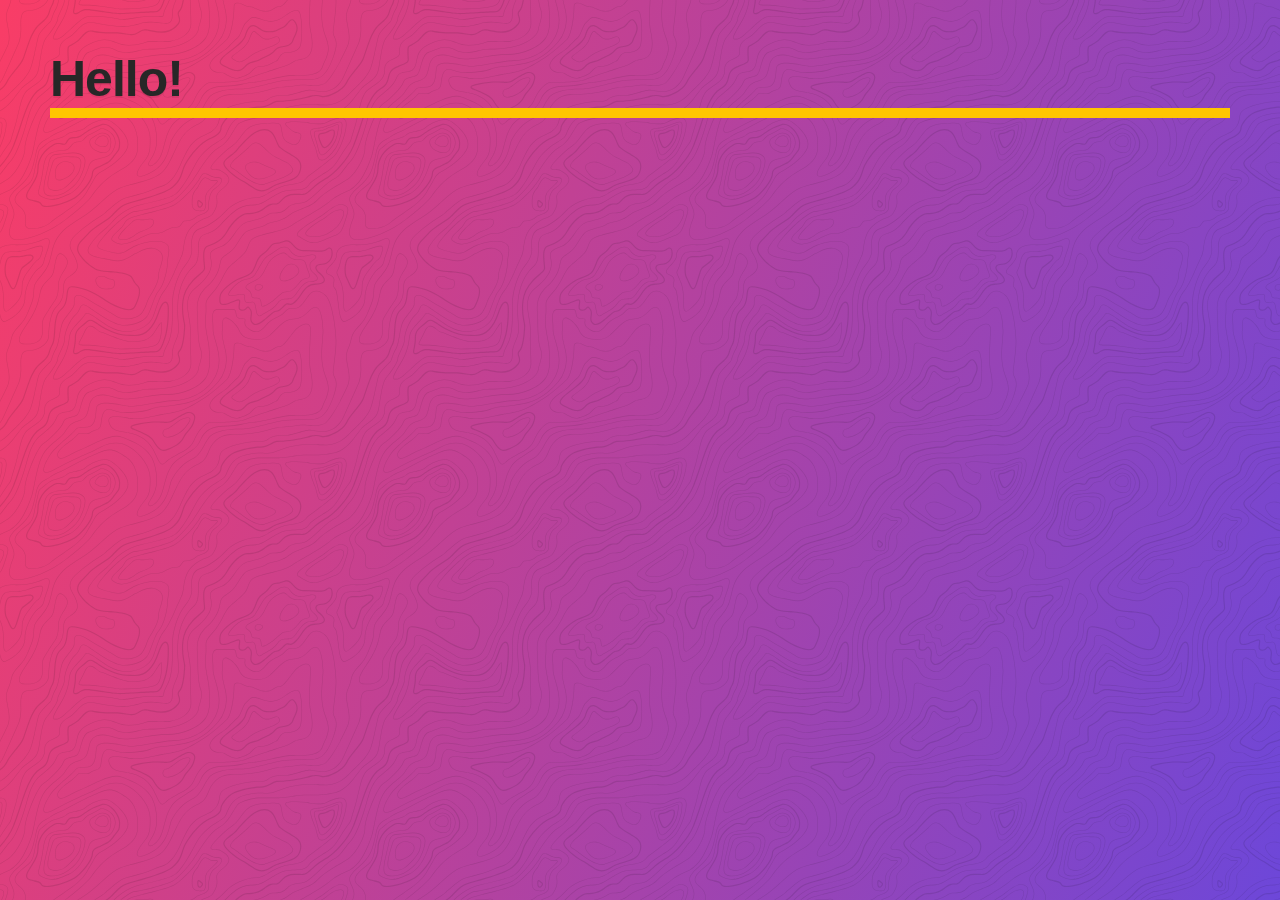
<file: css-grid/02 - Starter Files and Tooling Setup/index.html>
<!DOCTYPE html>
<html lang="en">

<head>
  <meta charset="UTF-8">
  <meta name="viewport" content="width=device-width, initial-scale=1.0">
  <link rel="stylesheet" href="../assets/style.css">
  <title>Starter Files and Tooling Setup!</title>
</head>

<style>
  p {
    font-size: 50px;
    border-bottom: 10px solid var(--yellow);
    color: var(--black);
  }
</style>

<body>
  <p>Hello!</p>
</body>

</html>
</file>
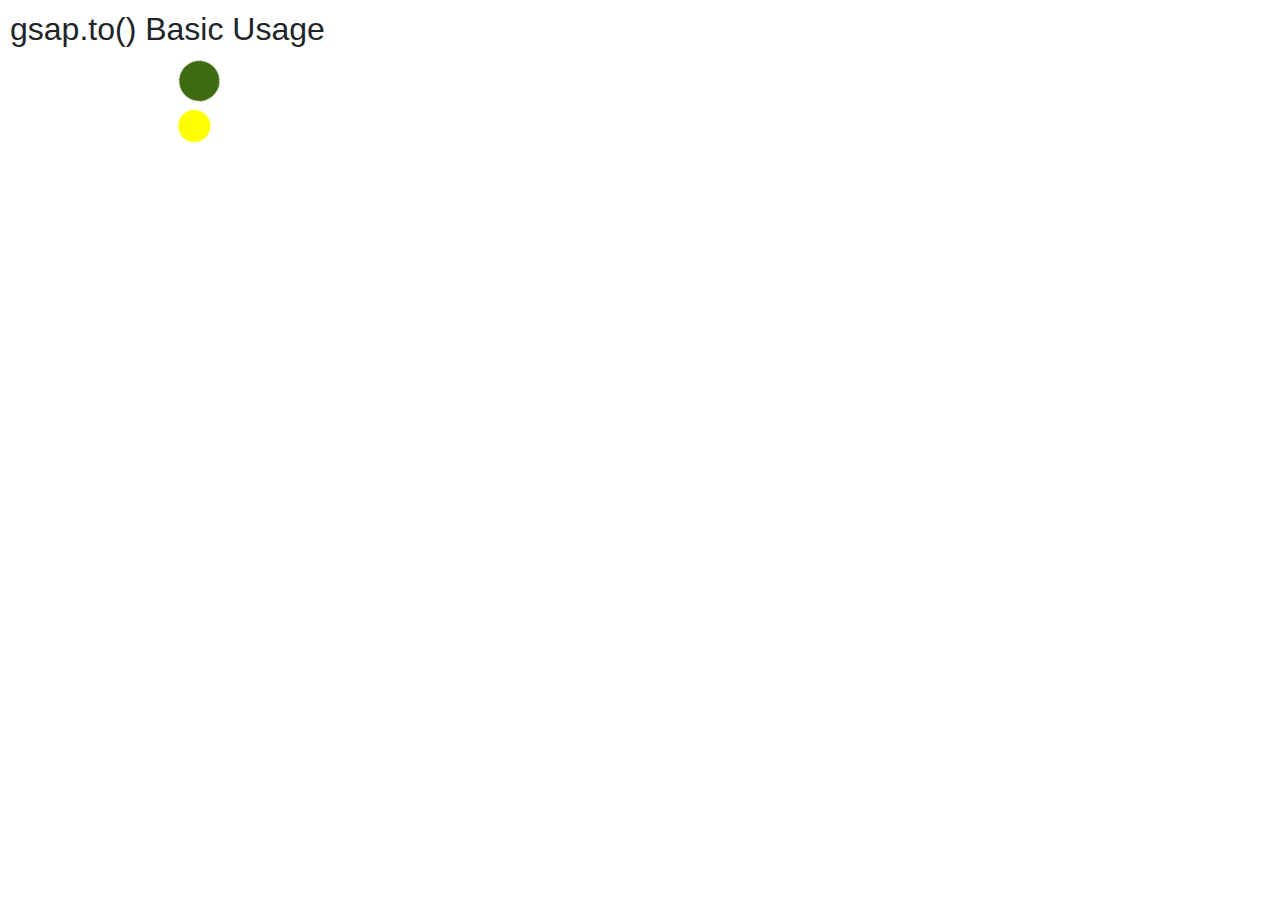
<file: gsap-simplePracticeCode/s.html>
<!DOCTYPE html>
<html lang="en">
<head>
  <meta charset="UTF-8">
  <title>Flex Panels 💪</title>
  <link href="https://stackpath.bootstrapcdn.com/bootstrap/4.4.1/css/bootstrap.min.css" rel="stylesheet" integrity="sha384-Vkoo8x4CGsO3+Hhxv8T/Q5PaXtkKtu6ug5TOeNV6gBiFeWPGFN9MuhOf23Q9Ifjh" crossorigin="anonymous">
  <link rel="stylesheet" href="s.css" />
  
   
</head>
<body>
  
    <h2 class="title">gsap.to() Basic Usage</h2>
    
    <div class="box green"></div>
    <div class="box yellow"></div>
   
    <script src="https://cdnjs.cloudflare.com/ajax/libs/gsap/3.0.5/gsap.min.js"></script>
    <script src="s.js"></script>



</body>
</html>
</file>
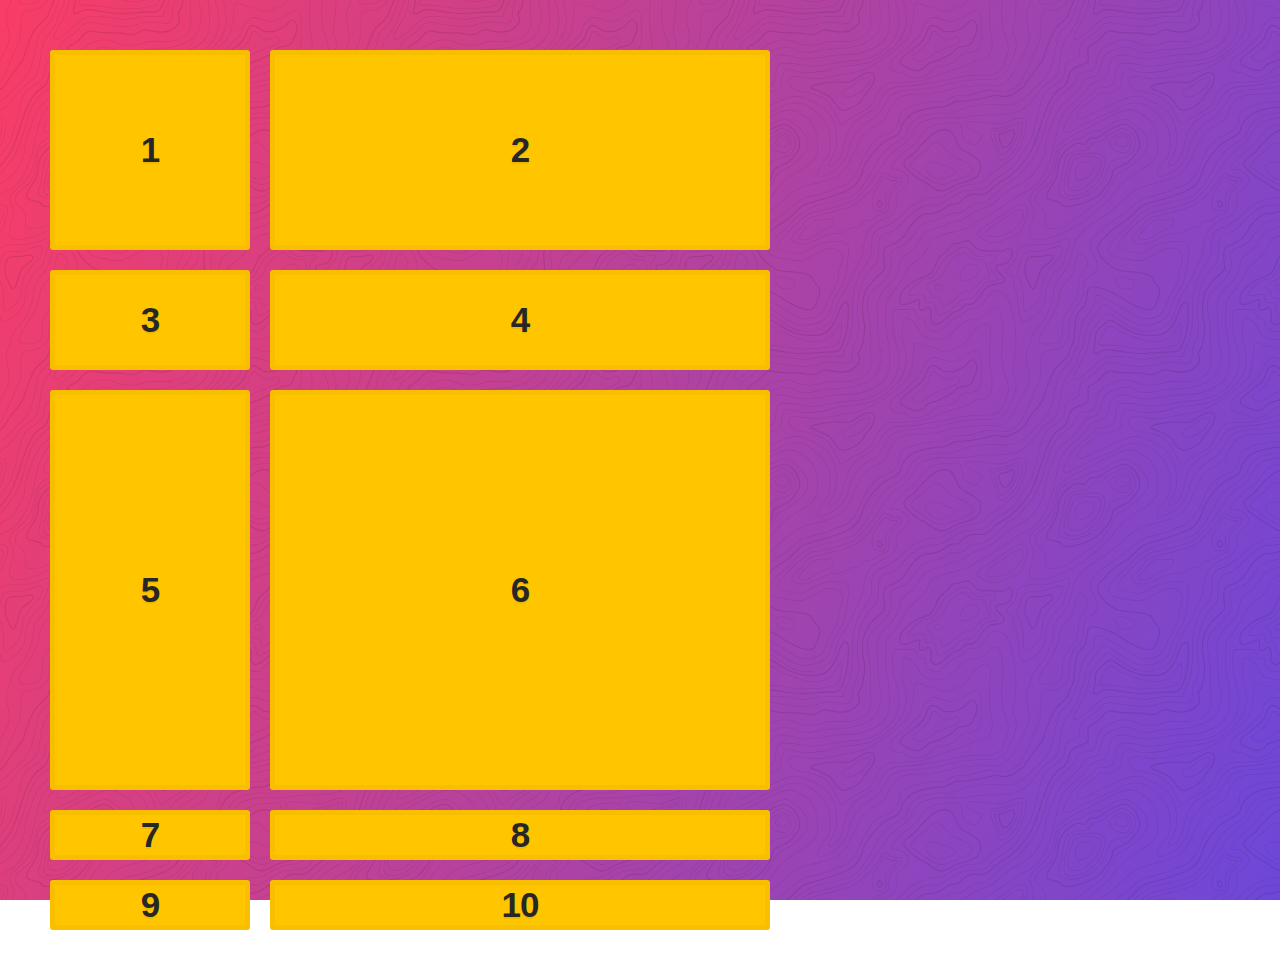
<file: css-grid/03 - CSS Grid Fundamentals/css-grid-fundamentals.html>
<!DOCTYPE html>
<html lang="en">

<head>
  <meta charset="UTF-8">
  <meta name="viewport" content="width=device-width, initial-scale=1.0">
  <link rel="stylesheet" href="../assets/style.css">
  <title>CSS Grid Fundamentals!</title>
</head>

<body>
  <div class="container">
    <div class="item">1</div>
    <div class="item">2</div>
    <div class="item">3</div>
    <div class="item">4</div>
    <div class="item">5</div>
    <div class="item">6</div>
    <div class="item">7</div>
    <div class="item">8</div>
    <div class="item">9</div>
    <div class="item">10</div>
  </div>
  <style>
    .container {
      display: grid;
      grid-template-columns: 200px 500px;
      grid-template-rows: 200px 100px 400px;
      grid-gap: 20px;
    }
  </style>
</body>

</html>
</file>
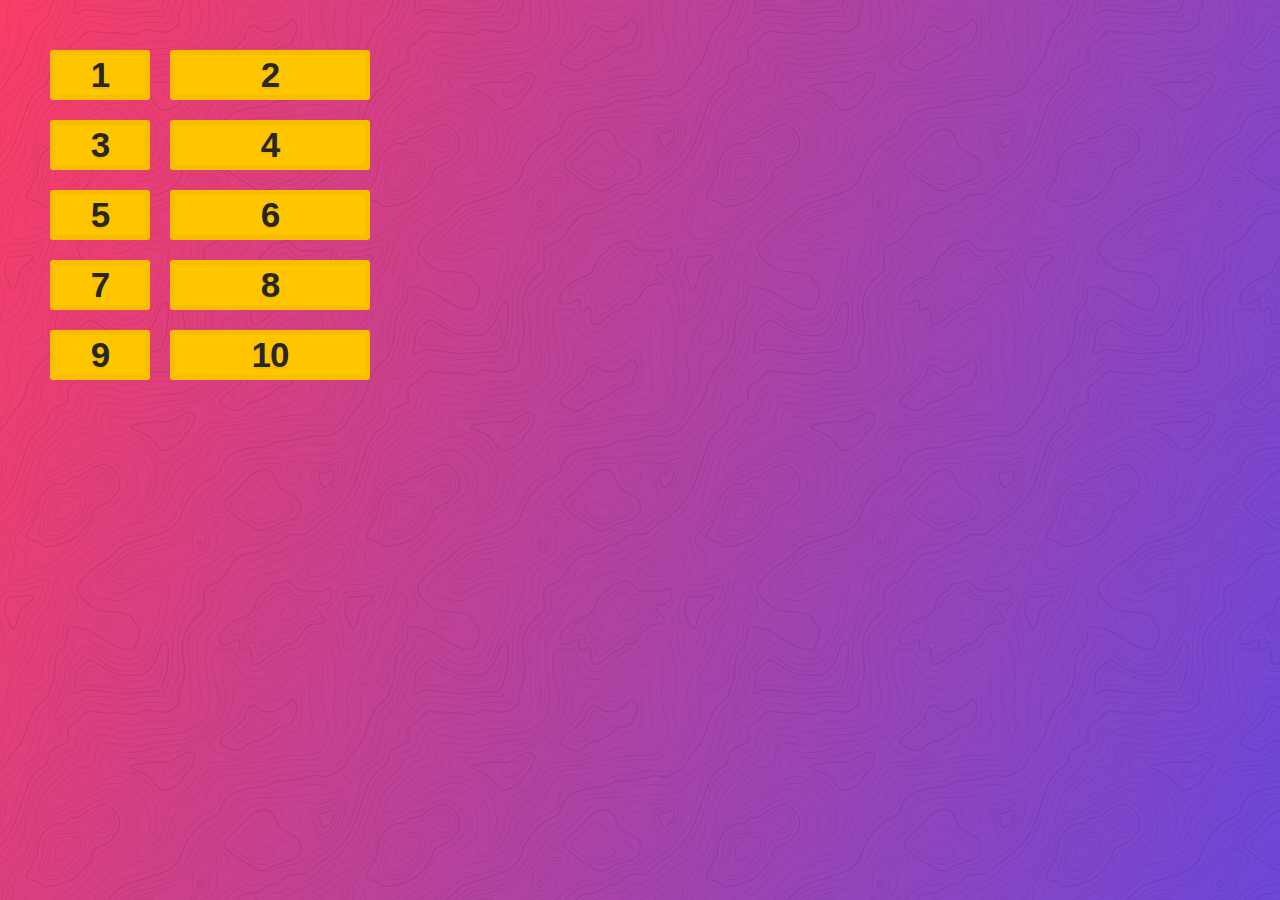
<file: css-grid/04 - CSS Grid Dev Tools/dev-tools.html>
<!DOCTYPE html>
<html lang="en">

<head>
  <meta charset="UTF-8">
  <meta name="viewport" content="width=device-width, initial-scale=1.0">
  <link rel="stylesheet" href="../assets/style.css">
  <title>CSS Grid Dev Tools!</title>
</head>

<body>
  <div class="container">
    <div class="item">1</div>
    <div class="item">2</div>
    <div class="item">3</div>
    <div class="item">4</div>
    <div class="item">5</div>
    <div class="item">6</div>
    <div class="item">7</div>
    <div class="item">8</div>
    <div class="item">9</div>
    <div class="item">10</div>
  </div>

  <style>
    .container {
      display: grid;
      grid-gap: 20px;
      grid-template-columns: 100px 200px;
    }
  </style>
</body>

</html>
</file>
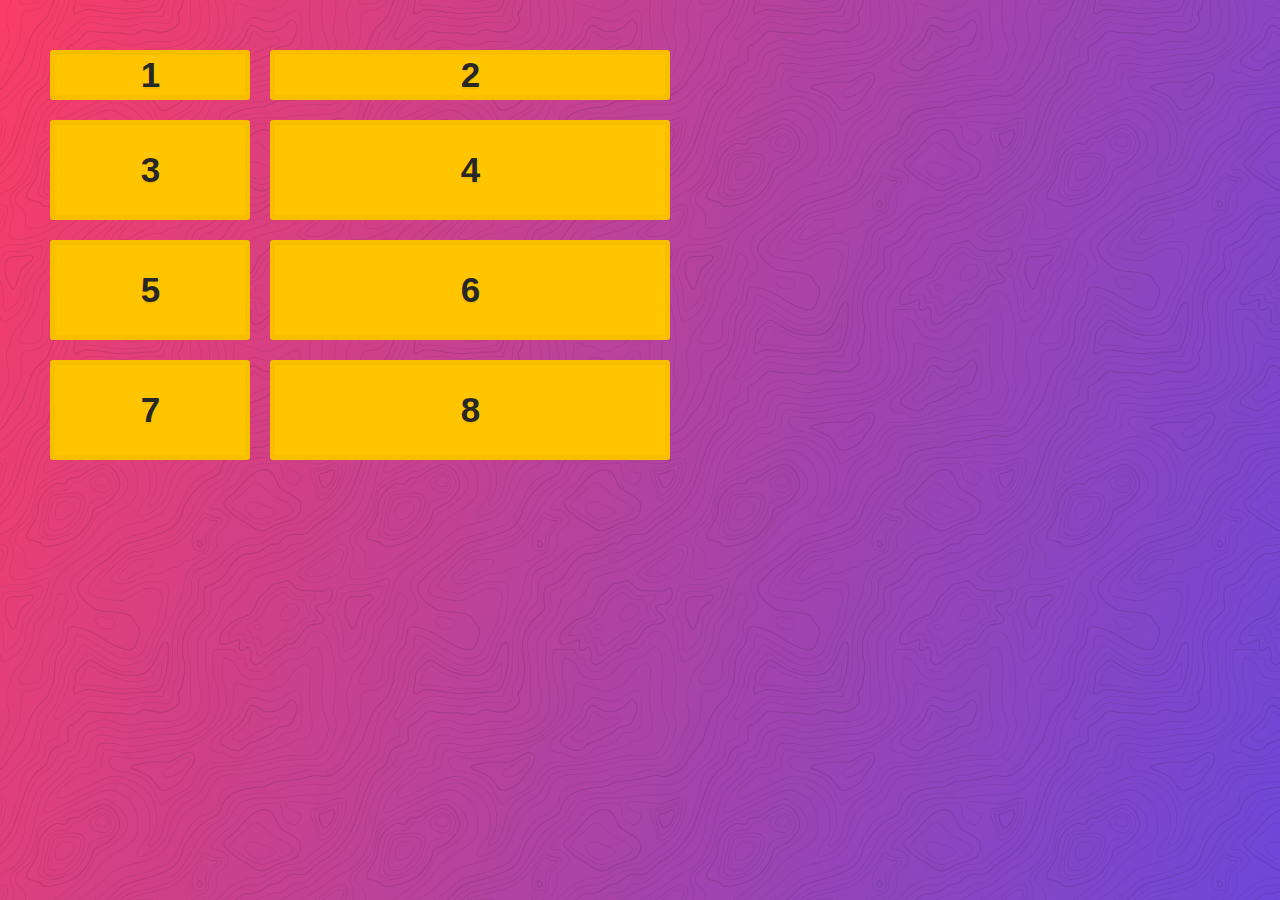
<file: css-grid/05 - CSS Grid Implicit vs Explicit Tracks/implicit-vs-explicit.html>
<!DOCTYPE html>
<html lang="en">

<head>
  <meta charset="UTF-8">
  <meta name="viewport" content="width=device-width, initial-scale=1.0">
  <link rel="stylesheet" href="../assets/style.css">
  <title>CSS Grid Implicit vs Explicit Grid Tracks!</title>
</head>

<body>
  <div class="container">
    <div class="item">1</div>
    <div class="item">2</div>
    <div class="item">3</div>
    <div class="item">4</div>
    <div class="item">5</div>
    <div class="item">6</div>
    <div class="item">7</div>
    <div class="item">8</div>
  </div>

  <style>
    .container {
      display: grid;
      grid-gap: 20px;
      grid-template-columns: 200px 400px;
      grid-template-rows: 50px 100px;
      grid-auto-rows: 100px;
      grid-auto-columns: 100px;
    }
  </style>
</body>

</html>
</file>
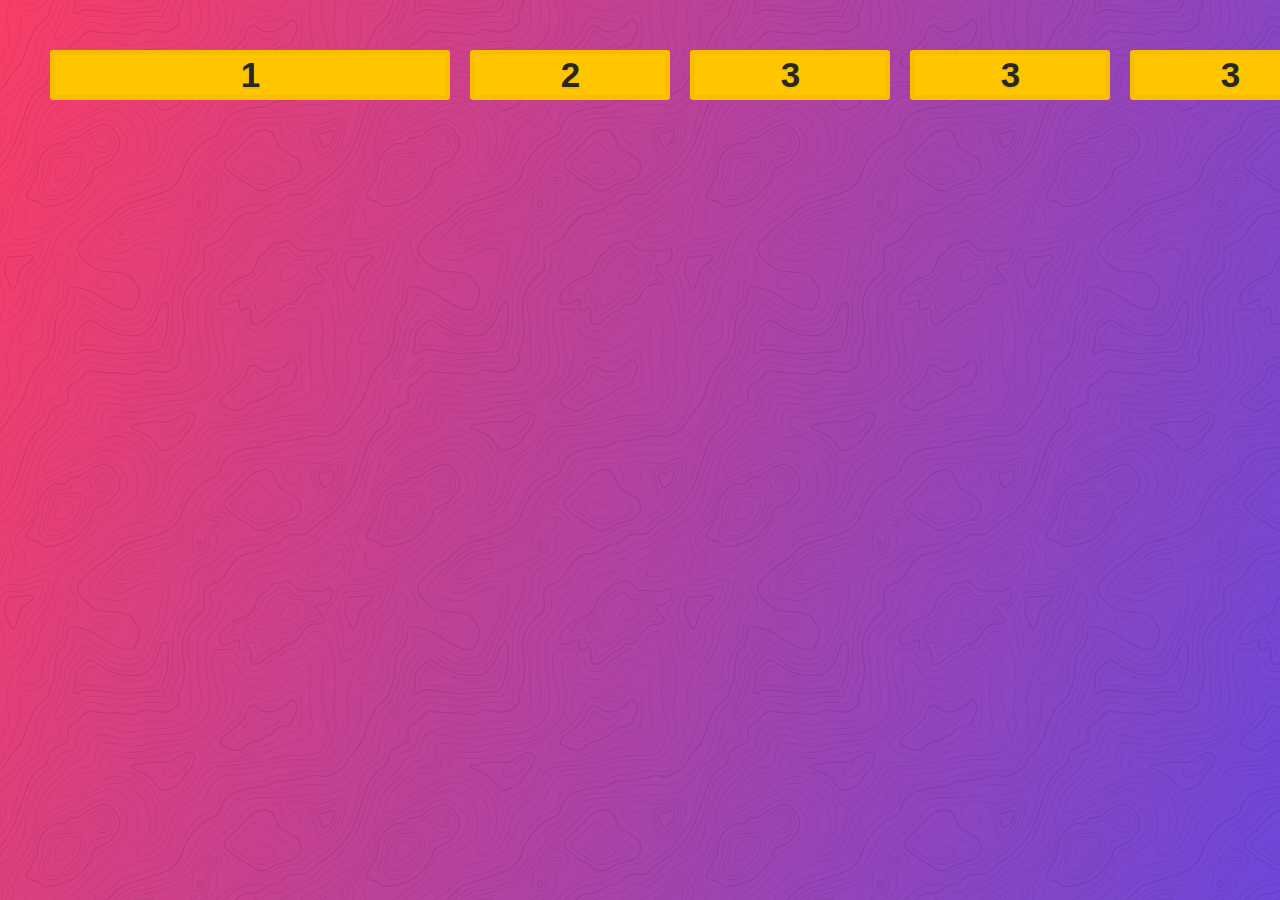
<file: css-grid/06 - CSS grid-auto-flow Explained/autoflow.html>
<!DOCTYPE html>
<html lang="en">

<head>
  <meta charset="UTF-8">
  <meta name="viewport" content="width=device-width, initial-scale=1.0">
  <link rel="stylesheet" href="../assets/style.css">
  <title>CSS grid-auto-flow Explained!</title>
</head>

<body>
  <div class="container">
    <div class="item">1</div>
    <div class="item">2</div>
    <div class="item">3</div>
    <div class="item">3</div>
    <div class="item">3</div>
    <div class="item">3</div>
    <div class="item">3</div>
    <div class="item">3</div>
    <div class="item">3</div>
    <div class="item">3</div>
    <div class="item">3</div>
    <div class="item">3</div>
    <div class="item">3</div>
    <div class="item">3</div>
  </div>

  <style>
    .container {
      display: grid;
      grid-gap: 20px;
      grid-template-columns: 400px 200px;
      grid-auto-flow: column;
      grid-auto-columns: 200px;
    }
  </style>
</body>

</html>
</file>
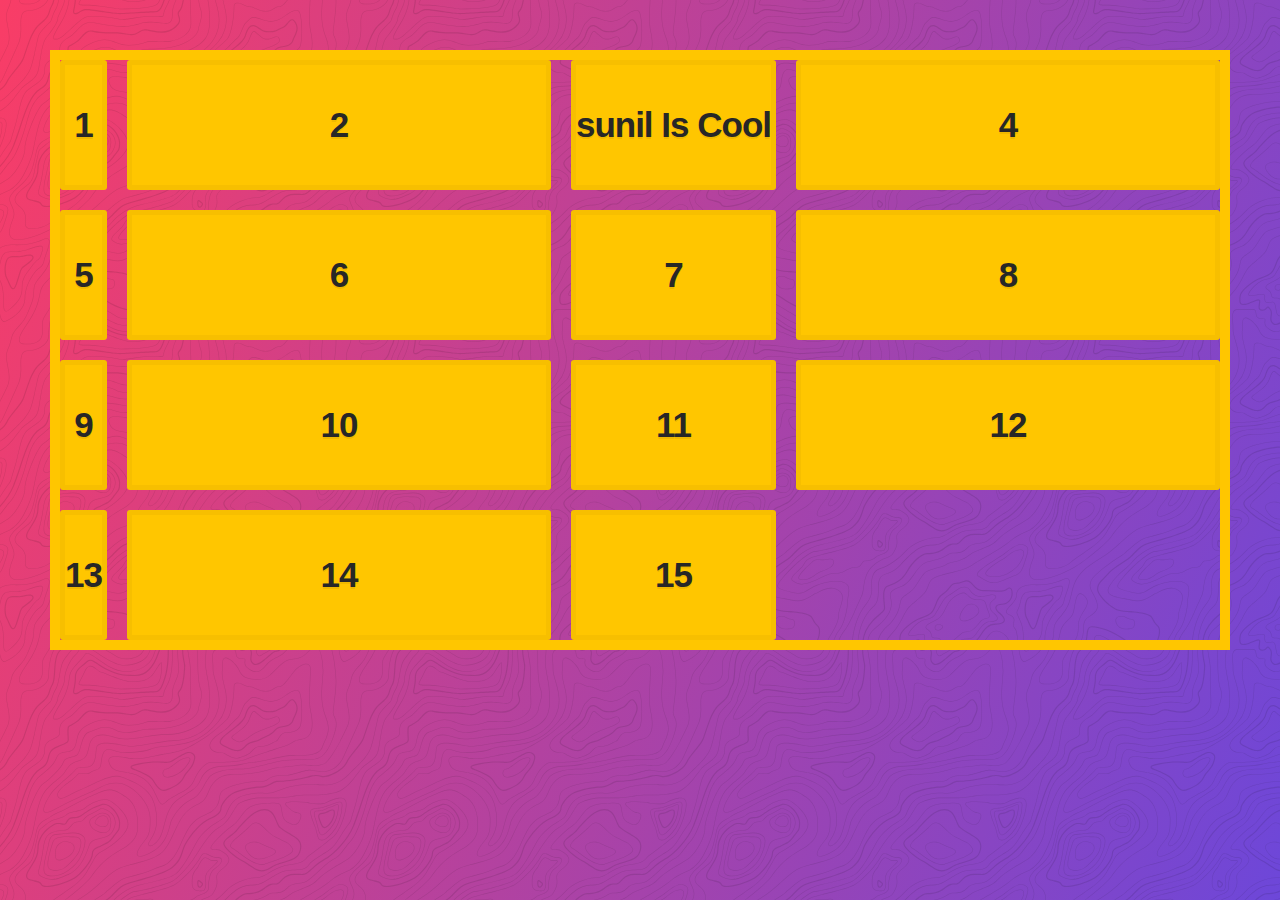
<file: css-grid/07 - Sizing tracks in CSS Grid/sizing-tracks.html>
<!DOCTYPE html>
<html lang="en">

<head>
  <meta charset="UTF-8">
  <meta name="viewport" content="width=device-width, initial-scale=1.0">
  <link rel="stylesheet" href="../assets/style.css">
  <title>Sizing Tracks in CSS Grid!</title>
</head>

<body>
  <div class="container">
    <div class="item">1</div>
    <div class="item">2</div>
    <div class="item">sunil Is Cool</div>
    <div class="item">4</div>
    <div class="item">5</div>
    <div class="item">6</div>
    <div class="item">7</div>
    <div class="item">8</div>
    <div class="item">9</div>
    <div class="item">10</div>
    <div class="item">11</div>
    <div class="item">12</div>
    <div class="item">13</div>
    <div class="item">14</div>
    <div class="item">15</div>
  </div>

  <style>
    .container {
      display: grid;
      height: 600px;
      grid-gap: 20px;
      border: 10px solid var(--yellow);
      grid-template-columns: auto 1fr auto 1fr;
    }
  </style>
</body>

</html>
</file>
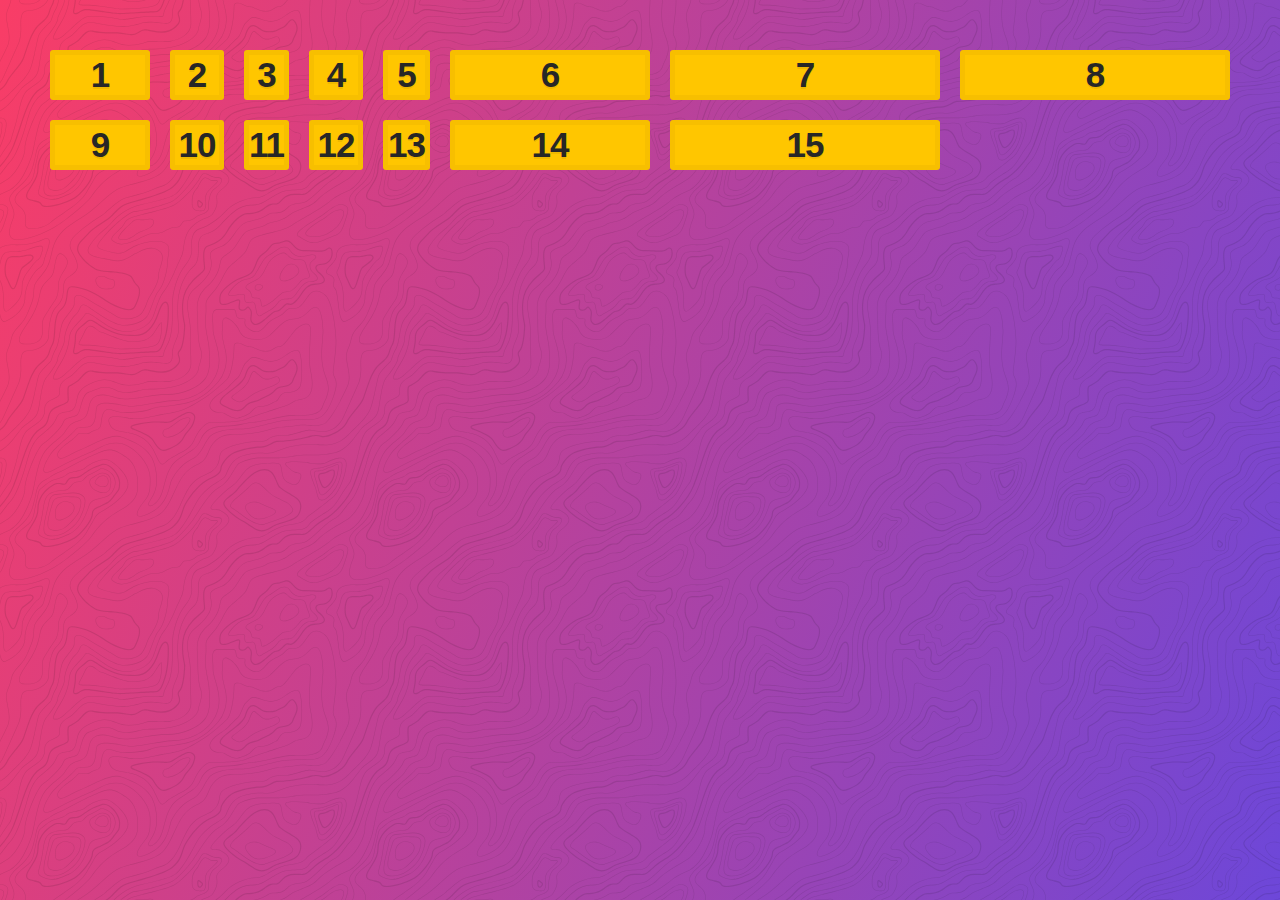
<file: css-grid/08 - CSS Grid repeat function/repeat.html>
<!DOCTYPE html>
<html lang="en">

<head>
  <meta charset="UTF-8">
  <meta name="viewport" content="width=device-width, initial-scale=1.0">
  <link rel="stylesheet" href="../assets/style.css">
  <title>CSS Grid repeat Function!</title>
</head>

<body>
  <div class="container">
    <div class="item">1</div>
    <div class="item">2</div>
    <div class="item">3</div>
    <div class="item">4</div>
    <div class="item">5</div>
    <div class="item">6</div>
    <div class="item">7</div>
    <div class="item">8</div>
    <div class="item">9</div>
    <div class="item">10</div>
    <div class="item">11</div>
    <div class="item">12</div>
    <div class="item">13</div>
    <div class="item">14</div>
    <div class="item">15</div>
  </div>

  <style>
    .container {
      display: grid;
      grid-gap: 20px;
      grid-template-columns: 100px repeat(2, 1fr auto) 200px repeat(2, 5fr);
    }
  </style>
</body>

</html>
</file>
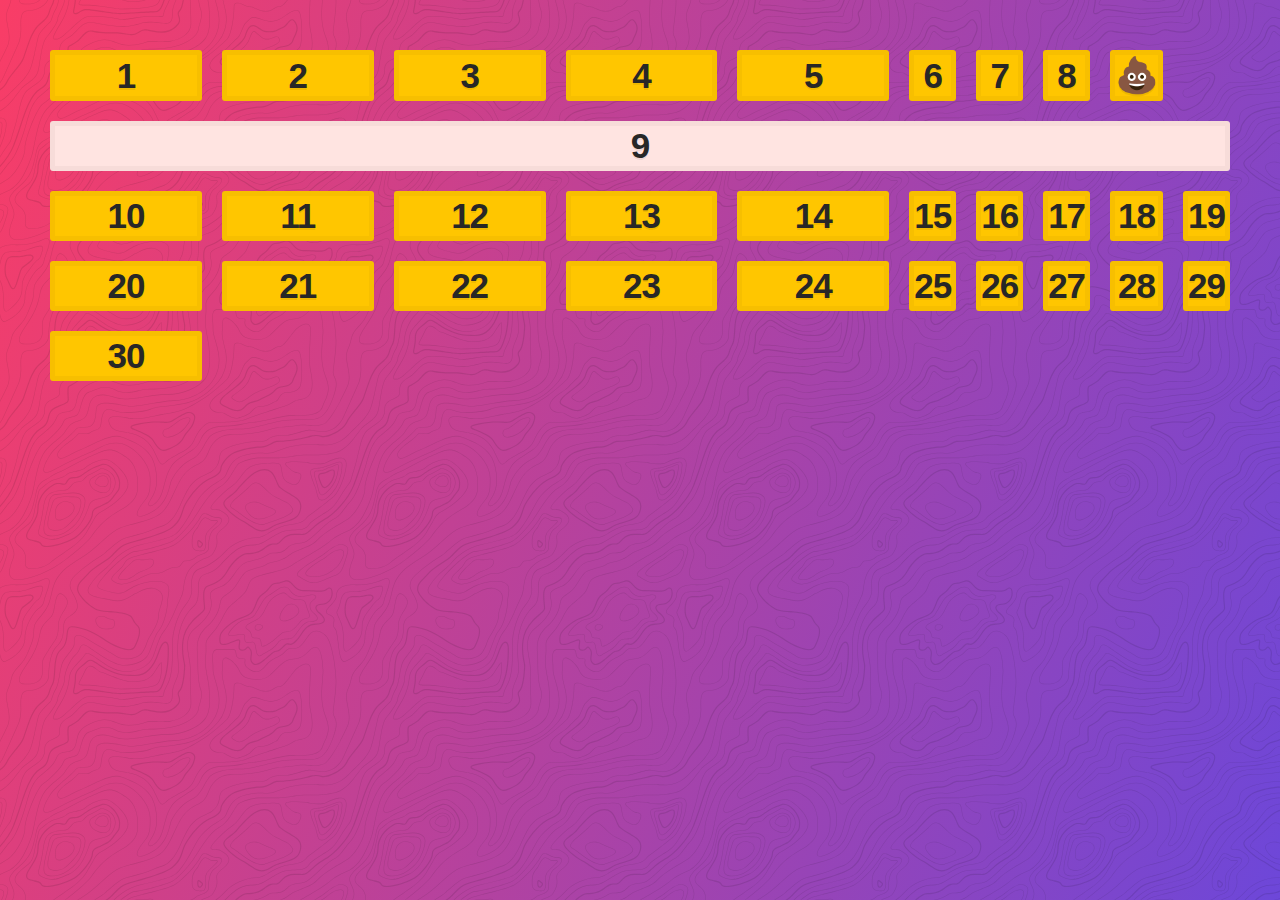
<file: css-grid/09 - Sizing Grid Items/sizing-items.html>
<!DOCTYPE html>
<html lang="en">

<head>
  <meta charset="UTF-8">
  <meta name="viewport" content="width=device-width, initial-scale=1.0">
  <link rel="stylesheet" href="../assets/style.css">
  <title>Sizing Grid Items!</title>
</head>

<body>
  <div class="container">
    <div class="item item1">1</div>
    <div class="item item2">2</div>
    <div class="item item3">3</div>
    <div class="item item4">4</div>
    <div class="item item5">5</div>
    <div class="item item6">6</div>
    <div class="item item7">7</div>
    <div class="item item8">8</div>
    <div class="item item8">💩</div>
    <div class="item item9">9</div>
    <div class="item item10">10</div>
    <div class="item item11">11</div>
    <div class="item item12">12</div>
    <div class="item item13">13</div>
    <div class="item item14">14</div>
    <div class="item item15">15</div>
    <div class="item item16">16</div>
    <div class="item item17">17</div>
    <div class="item item18">18</div>
    <div class="item item19">19</div>
    <div class="item item20">20</div>
    <div class="item item21">21</div>
    <div class="item item22">22</div>
    <div class="item item23">23</div>
    <div class="item item24">24</div>
    <div class="item item25">25</div>
    <div class="item item26">26</div>
    <div class="item item27">27</div>
    <div class="item item28">28</div>
    <div class="item item29">29</div>
    <div class="item item30">30</div>
  </div>

  <style>
    .container {
      display: grid;
      grid-gap: 20px;
      grid-template-columns: repeat(5, 1fr);
    }

    .item9 {
      background: mistyrose;
      grid-column: span 10;
      grid-row: span 2;
    }
  </style>
</body>

</html>
</file>
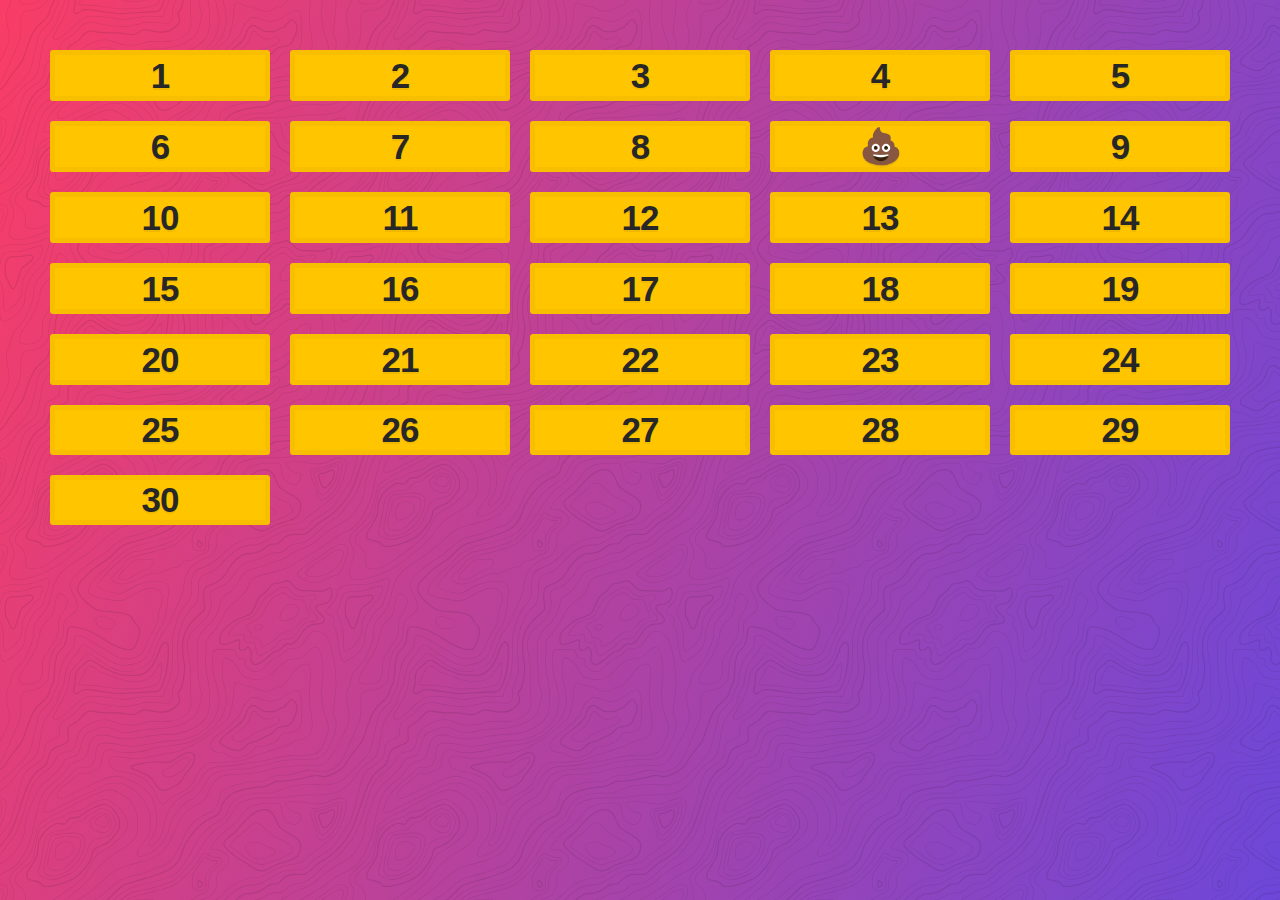
<file: css-grid/10 - Placing Grid Items/placing.html>
<!DOCTYPE html>
<html lang="en">

<head>
  <meta charset="UTF-8">
  <meta name="viewport" content="width=device-width, initial-scale=1.0">
  <link rel="stylesheet" href="../assets/style.css">
  <title>Placing Grid Items!</title>
</head>

<body>
  <div class="container">
    <div class="item item1">1</div>
    <div class="item item2">2</div>
    <div class="item item3">3</div>
    <div class="item item4">4</div>
    <div class="item item5">5</div>
    <div class="item item6">6</div>
    <div class="item item7">7</div>
    <div class="item item8">8</div>
    <div class="item poop">💩</div>
    <div class="item item9">9</div>
    <div class="item item10">10</div>
    <div class="item item11">11</div>
    <div class="item item12">12</div>
    <div class="item item13">13</div>
    <div class="item item14">14</div>
    <div class="item item15">15</div>
    <div class="item item16">16</div>
    <div class="item item17">17</div>
    <div class="item item18">18</div>
    <div class="item item19">19</div>
    <div class="item item20">20</div>
    <div class="item item21">21</div>
    <div class="item item22">22</div>
    <div class="item item23">23</div>
    <div class="item item24">24</div>
    <div class="item item25">25</div>
    <div class="item item26">26</div>
    <div class="item item27">27</div>
    <div class="item item28">28</div>
    <div class="item item29">29</div>
    <div class="item item30">30</div>
  </div>

  <style>
    .container {
      display: grid;
      grid-gap: 20px;
      grid-template-columns: repeat(5, 1fr);
      grid-template-rows: repeat(5, 1fr);
    }

    /* .poop {
      background: #BADA55;
      grid-column: span 2;
      grid-row: 1 / -1;
    } */
  </style>
</body>

</html>
</file>
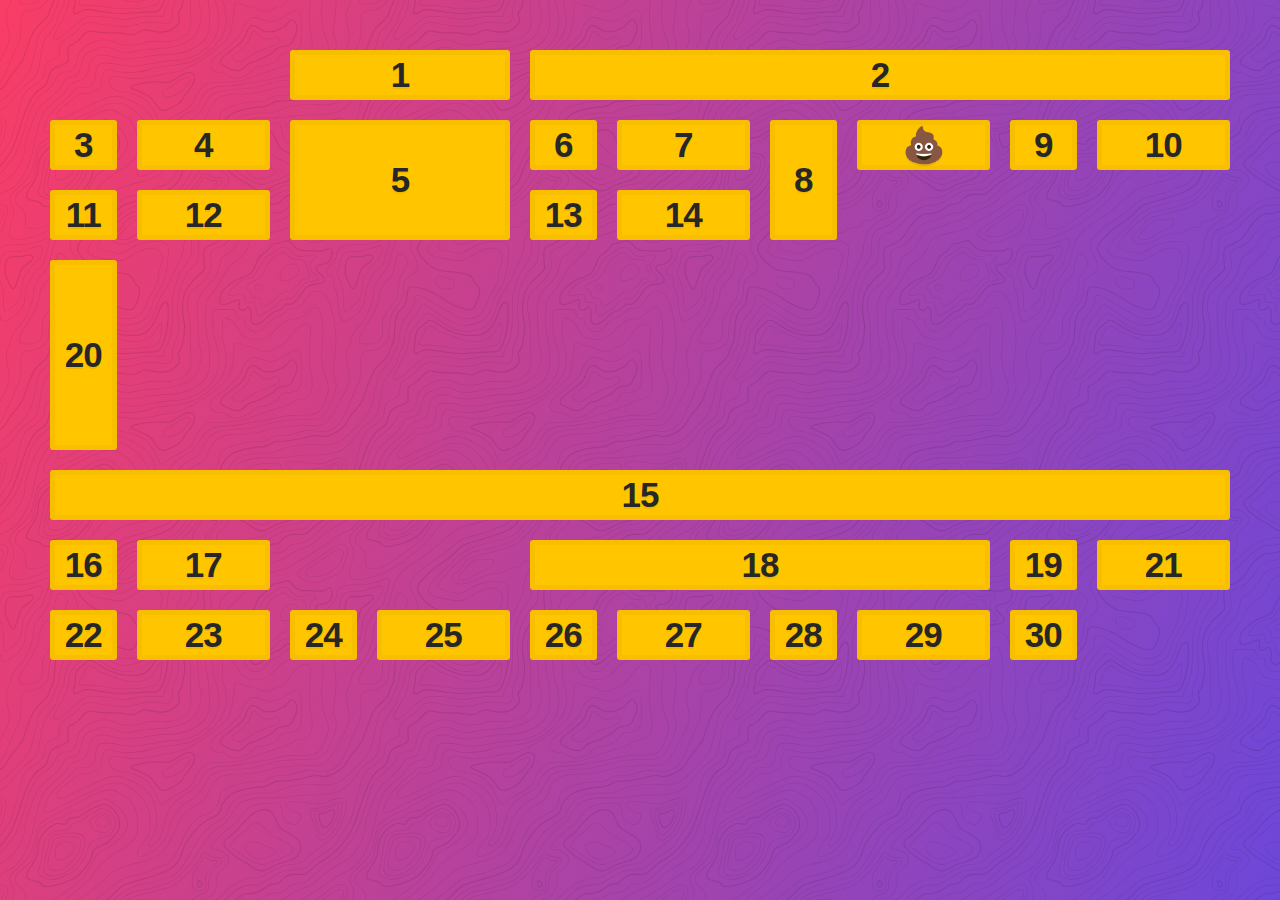
<file: css-grid/11 - Spanning and Placing Cardio/get-sweaty.html>
<!DOCTYPE html>
<html lang="en">

<head>
  <meta charset="UTF-8">
  <meta name="viewport" content="width=device-width, initial-scale=1.0">
  <link rel="stylesheet" href="../assets/style.css">
  <title>Spanning & Placing Cardio!</title>
</head>

<body>
  <div class="container">
    <div class="item item1">1</div>
    <div class="item item2">2</div>
    <div class="item item3">3</div>
    <div class="item item4">4</div>
    <div class="item item5">5</div>
    <div class="item item6">6</div>
    <div class="item item7">7</div>
    <div class="item item8">8</div>
    <div class="item poop">💩</div>
    <div class="item item9">9</div>
    <div class="item item10">10</div>
    <div class="item item11">11</div>
    <div class="item item12">12</div>
    <div class="item item13">13</div>
    <div class="item item14">14</div>
    <div class="item item15">15</div>
    <div class="item item16">16</div>
    <div class="item item17">17</div>
    <div class="item item18">18</div>
    <div class="item item19">19</div>
    <div class="item item20">20</div>
    <div class="item item21">21</div>
    <div class="item item22">22</div>
    <div class="item item23">23</div>
    <div class="item item24">24</div>
    <div class="item item25">25</div>
    <div class="item item26">26</div>
    <div class="item item27">27</div>
    <div class="item item28">28</div>
    <div class="item item29">29</div>
    <div class="item item30">30</div>
  </div>

  <style>
    .container {
      display: grid;
      grid-gap: 20px;
      /* Make the grid 10 columns wide, every other taking up twice the free space */
      grid-template-columns: repeat(5, 1fr 2fr);
      /* Make the grid have 10 explicit rows, 50px high each */
      grid-template-rows: repeat(10, 50px);
    }

    /* With Item 1, start at col 3 and go until 5 */

    .item1 {
      grid-column: 3 / 5;
    }

    /* With Item 2, start at col 5 and go until the end */

    .item2 {
      grid-column: 5 / -1;
    }

    /* Make Item 5 double span 2 cols and rows */

    .item5 {
      grid-column: span 2;
      grid-row: span 2;
    }

    /* Make Item 8 two rows high */

    .item8 {
      grid-row: span 2;
    }

    /* Make Item 15 span the entire grid width */

    .item15 {
      grid-column: 1 / -1;
    }

    /* Make item 18 span 4 widths, but end 9 */

    .item18 {
      grid-column: span 4 / 9;
    }

    /* Make item 20 start at row 4 and go for 3 */

    .item20 {
      grid-row: 4 / span 3;
    }
  </style>
</body>

</html>
</file>
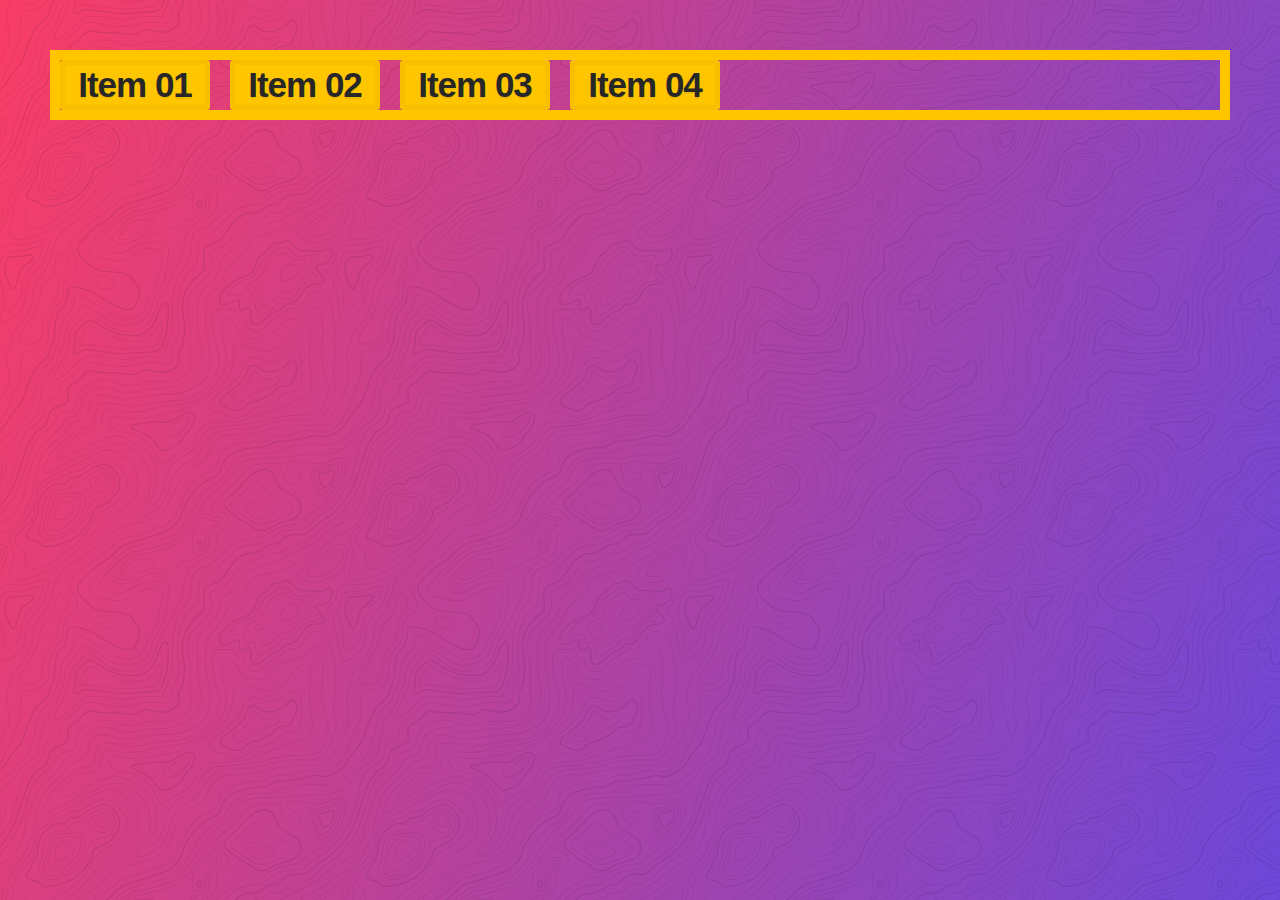
<file: css-grid/12 - auto-fit and auto-fill/auto-fit-and-auto-fill.html>
<!DOCTYPE html>
<html lang="en">

<head>
  <meta charset="UTF-8">
  <meta name="viewport" content="width=device-width, initial-scale=1.0">
  <link rel="stylesheet" href="../assets/style.css">
  <title>auto-fit and auto-fill!</title>
</head>

<body>
  <div class="container">
    <div class="item item1">Item 01</div>
    <div class="item item2">Item 02</div>
    <div class="item item3">Item 03</div>
    <div class="item item4">Item 04</div>
  </div>

  <style>
    .container {
      display: grid;
      grid-gap: 20px;
      border: 10px solid var(--yellow);
      grid-template-columns: repeat(auto-fit, 150px);
    }

    .item4 {
      grid-column-end: -1;
    }
  </style>
</body>

</html>
</file>
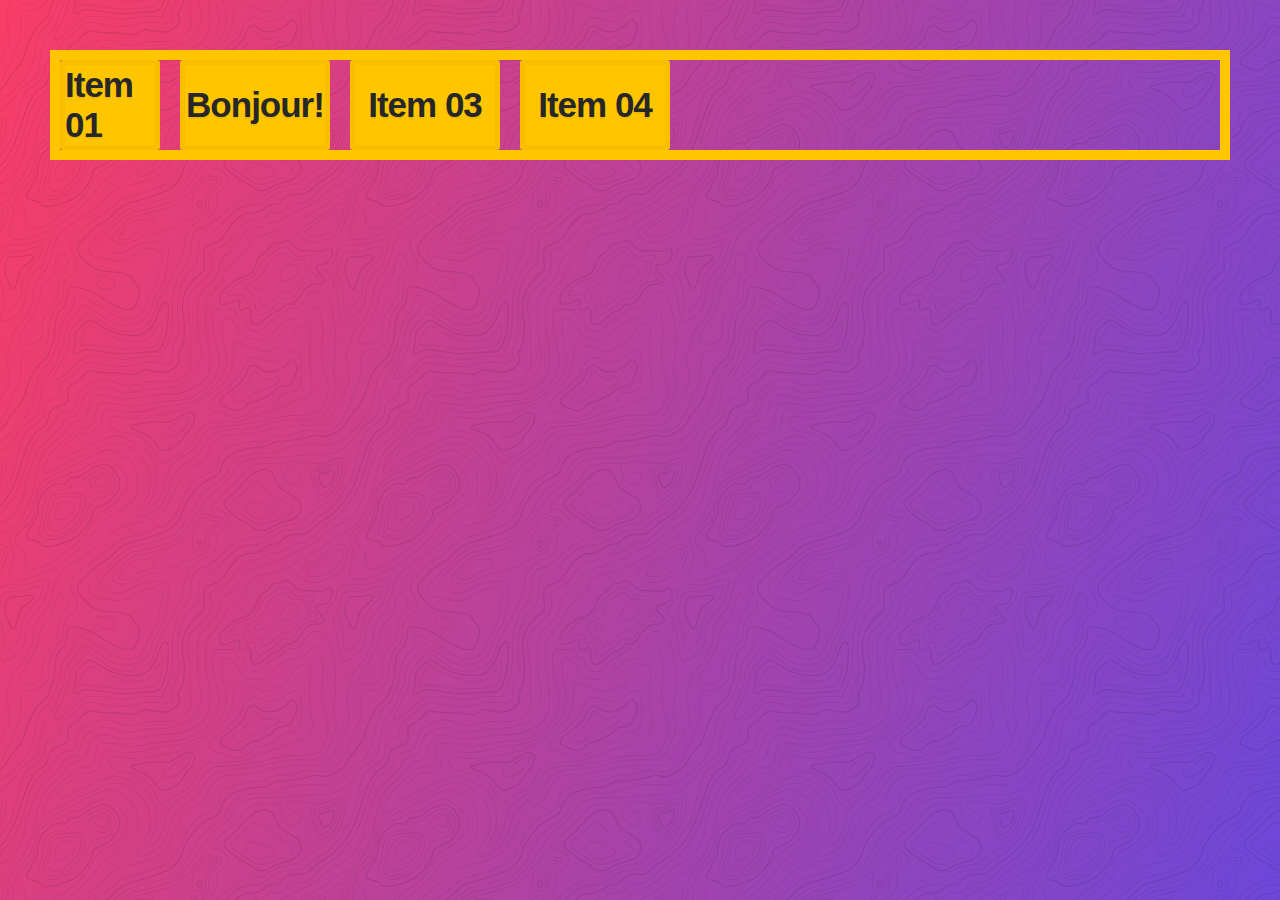
<file: css-grid/13 - Using minmax() for Responsive Grids/minmax.html>
<!DOCTYPE html>
<html lang="en">

<head>
  <meta charset="UTF-8">
  <meta name="viewport" content="width=device-width, initial-scale=1.0">
  <link rel="stylesheet" href="../assets/style.css">
  <title>Using minmax() for Responsive Grids!</title>
</head>

<body>
  <div class="container">
    <div class="item item1">Item 01</div>
    <div class="item item2">Bonjour!</div>
    <div class="item item3">Item 03</div>
    <div class="item item4">Item 04</div>
  </div>

  <style>
    .container {
      display: grid;
      grid-gap: 20px;
      border: 10px solid var(--yellow);
      /* grid-template-columns: repeat(auto-fit, minmax(150px, 1fr)); */
      grid-template-columns: fit-content(100px) 150px 150px 150px;
    }
  </style>
</body>

</html>
</file>
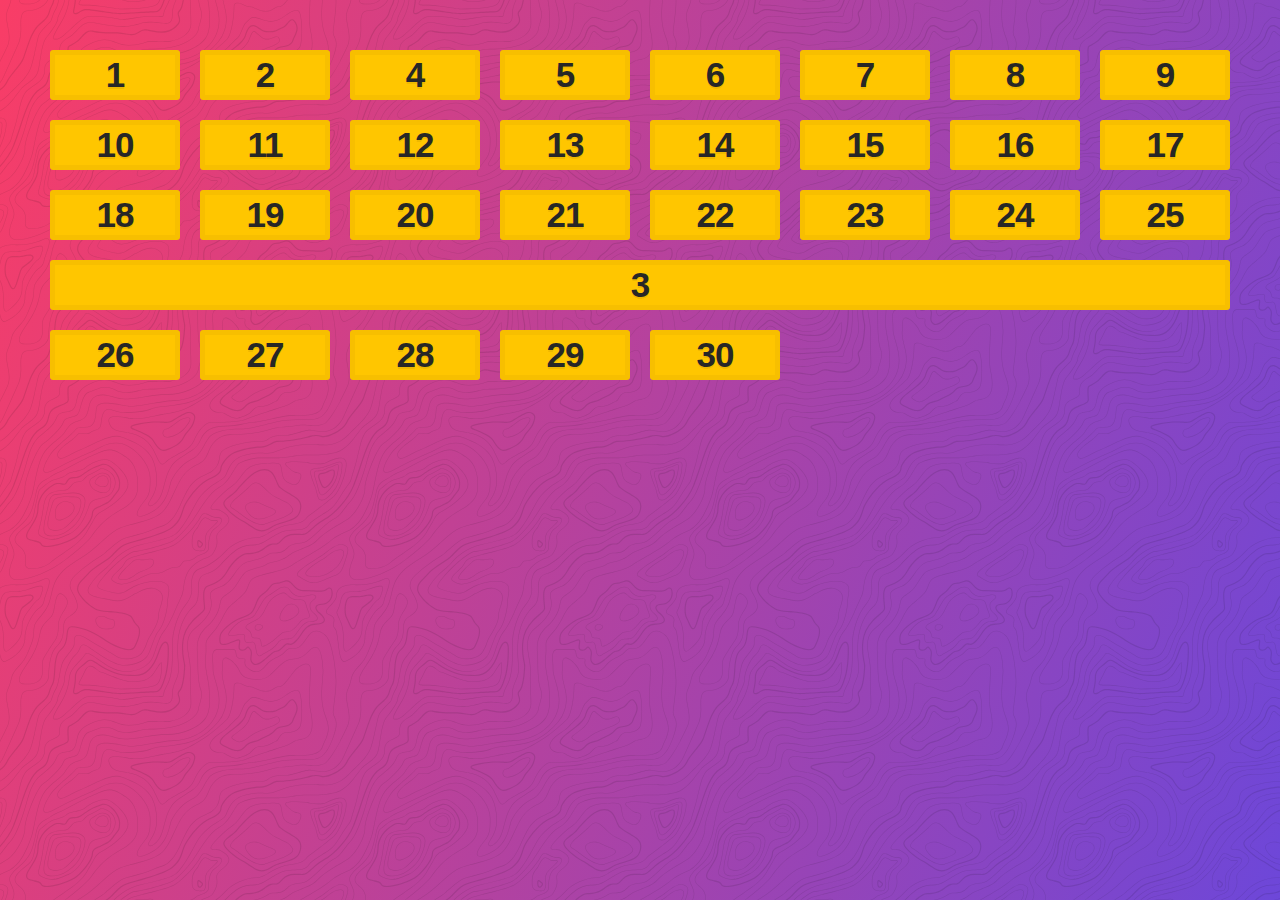
<file: css-grid/14 - Grid Template Areas/area-line-names.html>
<!DOCTYPE html>
<html lang="en">

<head>
  <meta charset="UTF-8">
  <meta name="viewport" content="width=device-width, initial-scale=1.0">
  <link rel="stylesheet" href="../assets/style.css">
  <title>Grid Template Areas: Line Names from Grid Areas!</title>
</head>

<body>
  <div class="container">
    <div class="item item1">1</div>
    <div class="item item2">2</div>
    <div class="item item3">3</div>
    <div class="item item4">4</div>
    <div class="item item5">5</div>
    <div class="item item6">6</div>
    <div class="item item7">7</div>
    <div class="item item8">8</div>
    <div class="item item9">9</div>
    <div class="item item10">10</div>
    <div class="item item11">11</div>
    <div class="item item12">12</div>
    <div class="item item13">13</div>
    <div class="item item14">14</div>
    <div class="item item15">15</div>
    <div class="item item16">16</div>
    <div class="item item17">17</div>
    <div class="item item18">18</div>
    <div class="item item19">19</div>
    <div class="item item20">20</div>
    <div class="item item21">21</div>
    <div class="item item22">22</div>
    <div class="item item23">23</div>
    <div class="item item24">24</div>
    <div class="item item25">25</div>
    <div class="item item26">26</div>
    <div class="item item27">27</div>
    <div class="item item28">28</div>
    <div class="item item29">29</div>
    <div class="item item30">30</div>
  </div>

  <style>
    .container {
      display: grid;
      grid-gap: 20px;
      grid-template-areas:
        "💩 💩 💩 💩 🍔 🍔 🍔 🍔"
        "💩 💩 💩 💩 🍔 🍔 🍔 🍔"
        "💩 💩 💩 💩 🍔 🍔 🍔 🍔"
        "💩 💩 💩 💩 🍔 🍔 🍔 🍔";
    }

    .item3 {
      grid-column: 💩-start / 🍔-end;
      grid-row-end: 💩-end;
    }
  </style>
</body>

</html>
</file>
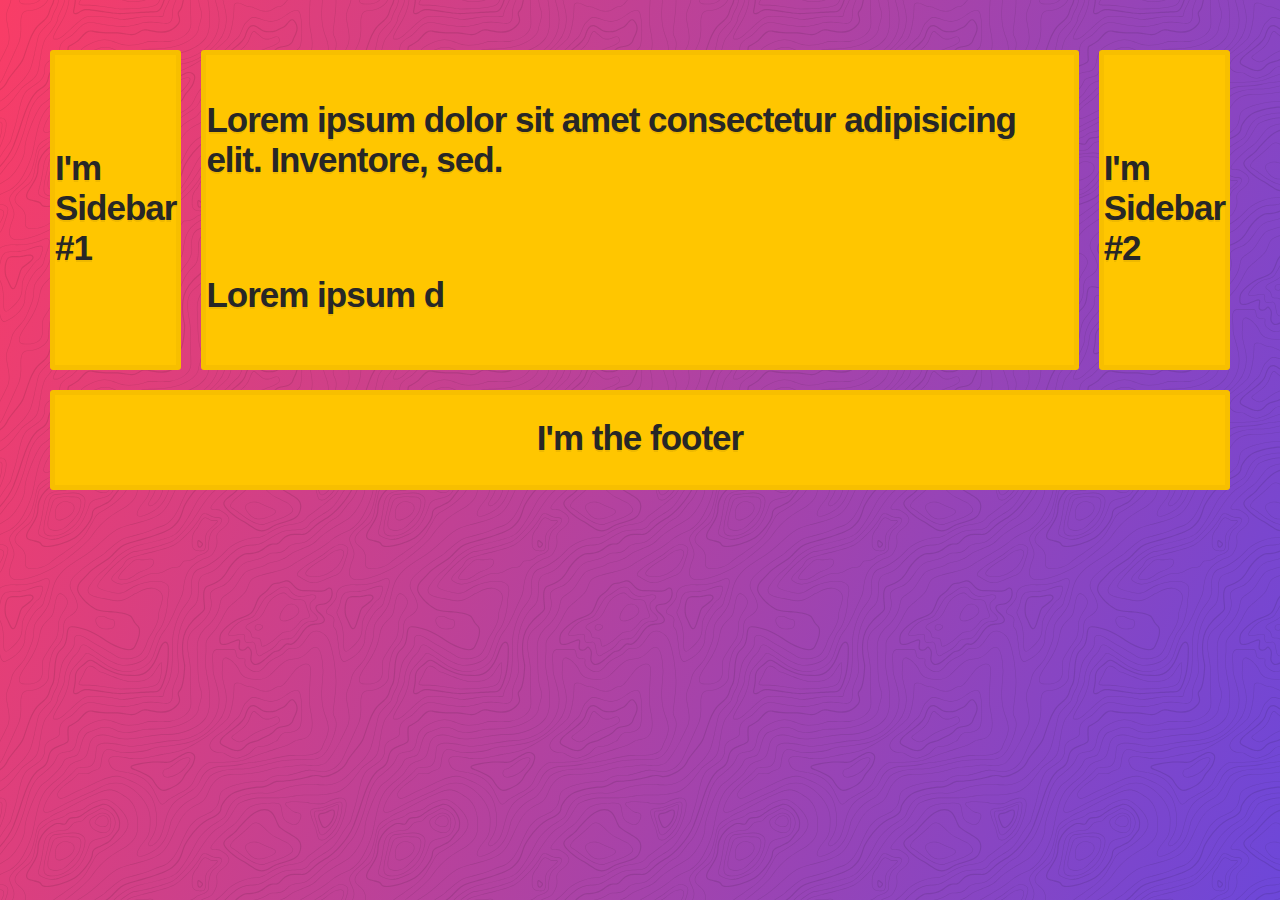
<file: css-grid/14 - Grid Template Areas/areas.html>
<!DOCTYPE html>
<html lang="en">

<head>
  <meta charset="UTF-8">
  <meta name="viewport" content="width=device-width, initial-scale=1.0">
  <link rel="stylesheet" href="../assets/style.css">
  <title>Grid Template Areas</title>
</head>

<body>
  <div class="container">
    <div class="item item1">
      <p>I'm Sidebar #1</p>
    </div>
    <div class="item item2">
      <p>Lorem ipsum dolor sit amet consectetur adipisicing elit. Inventore, sed.</p>
      <p>Lorem ipsum d</p>
    </div>
    <div class="item item3">
      <p>I'm Sidebar #2</p>
    </div>
    <div class="item footer">
      <p>I'm the footer</p>
    </div>
  </div>

  <style>
    .container {
      display: grid;
      grid-gap: 20px;
      grid-template-columns: 1fr 10fr 1fr;
      grid-template-rows: 150px 150px 100px;
      grid-template-areas:
        "sidebar-1  content   sidebar-2"
        "sidebar-1  content   sidebar-2"
        "footer     footer    footer"
    }

    .footer {
      grid-area: footer;
    }

    .item1 {
      grid-area: sidebar-1;
    }

    .item2 {
      grid-area: content;
    }

    .item3 {
      grid-area: sidebar-2;
    }

    @media (max-width: 700px) {
      .container {
        grid-template-areas:
          "content    content     content"
          "sidebar-1  sidebar-1   sidebar-2"
          "footer     footer      footer"
      }
    }
  </style>
</body>

</html>
</file>
<file: css-grid/assets/style.css>
/*
  Oh Hello!

  These are some base styles so that our tutorial looks good.

  Let's go through the important bits real quick
*/
:root {
  --yellow: #ffc600;
  --black: #272727;
}

html {
  /* border-box box model allows us to add padding and border to our elements without increasing their size */
  box-sizing: border-box;
  /* A system font stack so things load nice and quick! */
  font-family: -apple-system, BlinkMacSystemFont, "Segoe UI", Roboto, Helvetica,
    Arial, sans-serif, "Apple Color Emoji", "Segoe UI Emoji", "Segoe UI Symbol";
  font-weight: 900;
  font-size: 10px;
  color: var(--black);
  text-shadow: 0 2px 0 rgba(0, 0, 0, 0.07);
}

/*
  WAT IS THIS?!
  We inherit box-sizing: border-box; from our <html> selector
  Apparently this is a bit better than applying box-sizing: border-box; directly to the * selector
*/
*,
*:before,
*:after {
  box-sizing: inherit;
}

body {
  background-image: url("./images/topography.svg"),
    linear-gradient(110deg, #f93d66, #6d47d9);
  background-size: 340px, auto;
  min-height: calc(100vh - 100px);
  margin: 50px;
  /* background: white; */
  background-attachment: fixed;
  letter-spacing: -1px;
}

h1,
h2,
h3,
h4,
h5,
h6 {
  margin: 0 0 5px 0;
}
/* Each item in our grid will contain numbers */
.item {
  /* We center the contents of these items. You can also do this with flexbox too! */
  display: grid;
  justify-content: center;
  align-items: center;
  border: 5px solid rgba(0, 0, 0, 0.03);
  border-radius: 3px;
  font-size: 35px;
  background-color: var(--yellow); /* best colour */
}

.item p {
  margin: 0 0 5px 0;
}
</file>
<file: gsap-simplePracticeCode/s.css>
body {
    margin: 10px;
  }
  
  .box {
   
  display: block;
  width: 50px;
  height: 50px;
  padding: 20px;
  border-radius: 90px;
  background-color: rgb(62, 107, 17);
  }
  .yellow{
      background-color: yellow;
      width: 20px;
      height: 20px;
      padding: 20px;
  }
</file>
